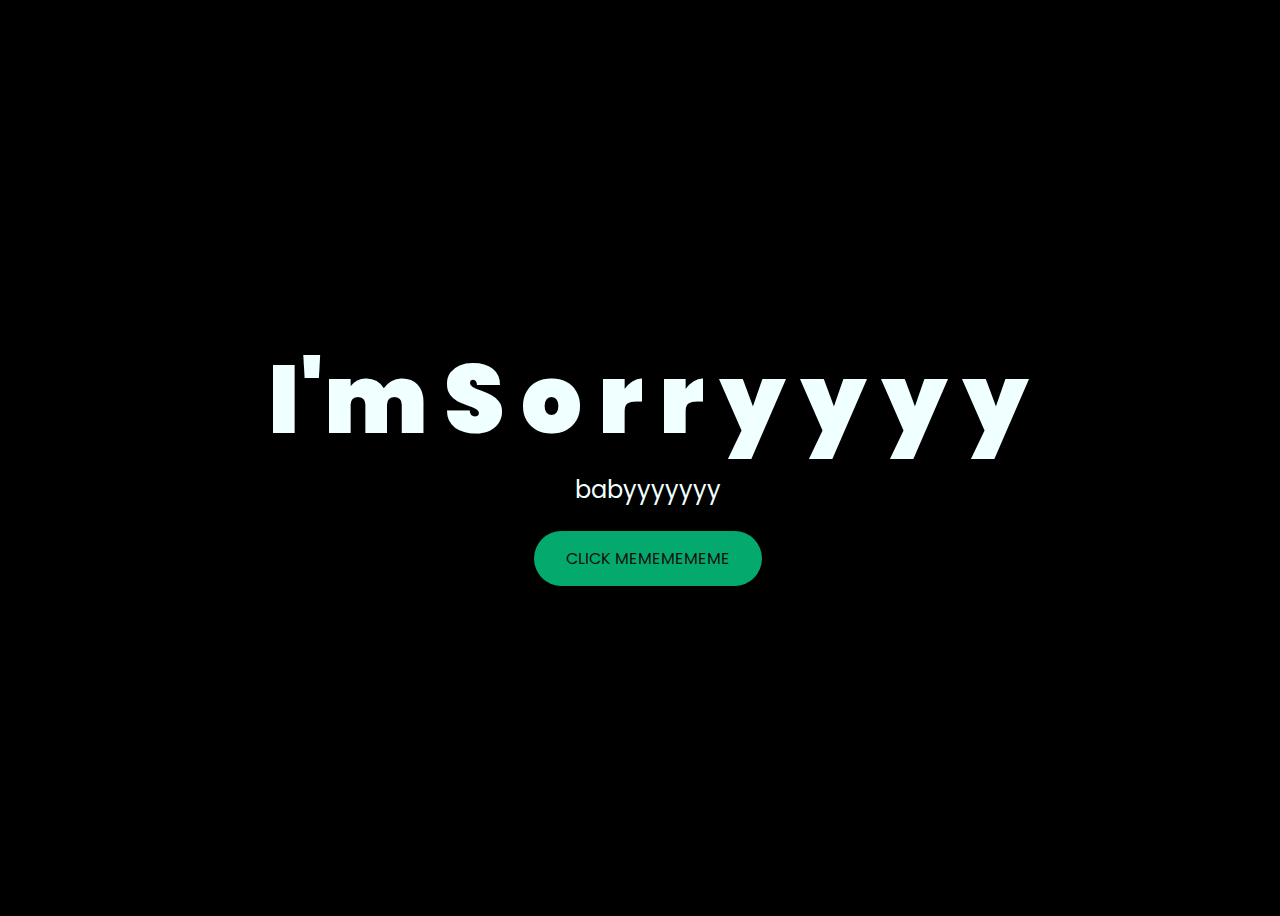
<file: index.html>
<!DOCTYPE html>
<html lang="en">
<head>
    <meta charset="UTF-8">
    <meta name="viewport" content="width=device-width, initial-scale=1.0">
    <title>heueheueheuehe</title>
    <link rel="stylesheet" href="style.css">
</head>
<body>
    <div class="greetings">

            <span>I'm</span>
          
            <span>S</span>
            <span>o</span>
            <span>r</span>
            <span>r</span>
            <span>y</span>
            <span>y</span>
            <span>y</span>
            <span>y</span>
        </div>
        <div class="description">
            <span>babyyyyyyy</span>
        </div>
        <div class="button">
            <button>
                <a href="sadad.html">CLICK MEMEMEMEME</a>
            </button>
            
        </div>
</body>
</html>
</file>
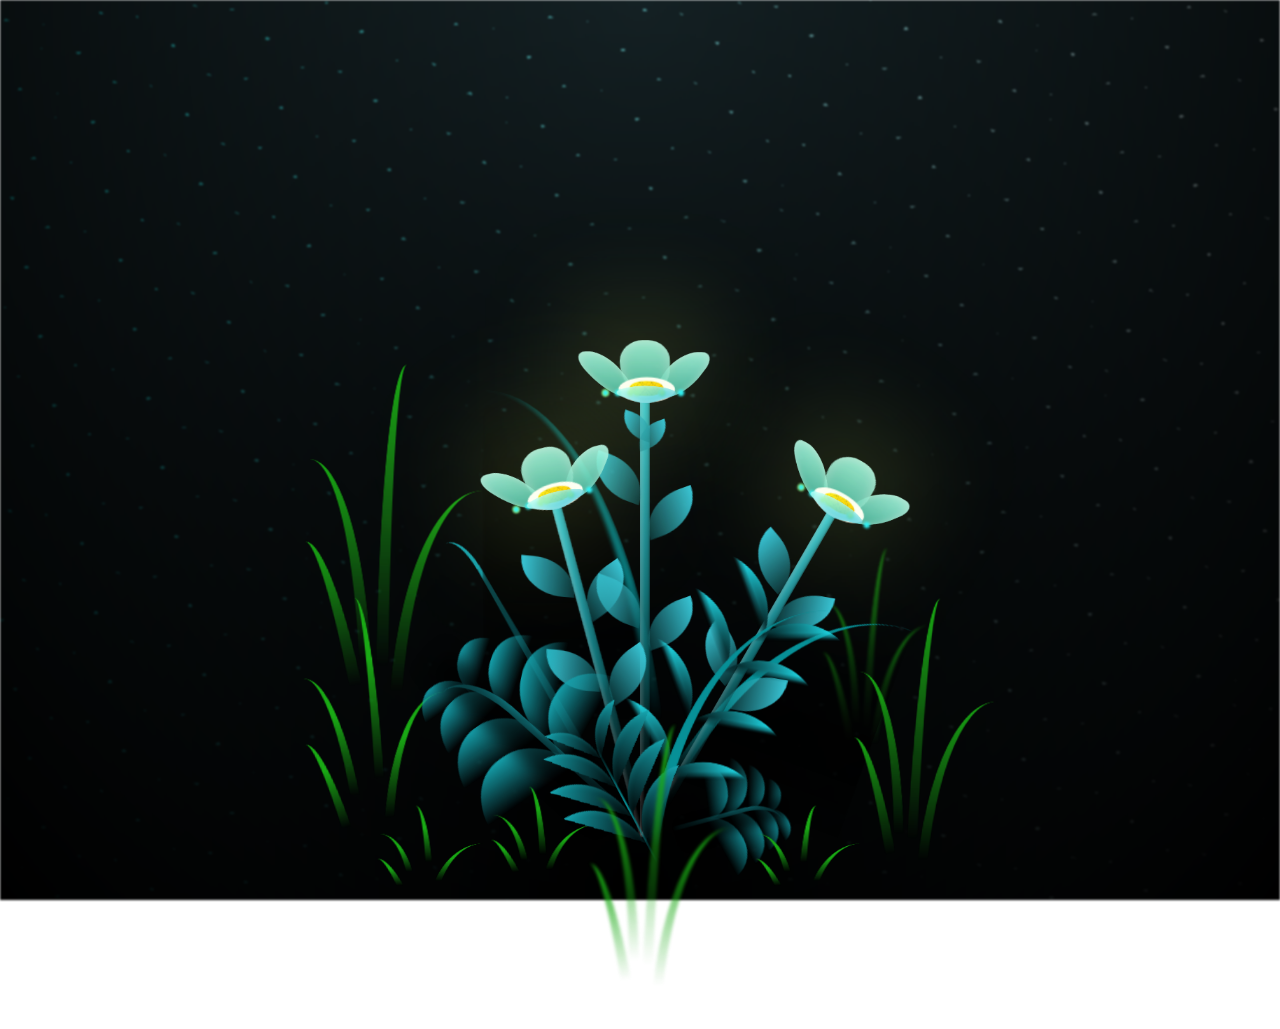
<file: flower.html>
<!DOCTYPE html>
<html lang="en">
<head>
    <meta charset="UTF-8">
    <meta name="viewport" content="width=device-width, initial-scale=1.0">
    <link rel="stylesheet" href="flower.css">
    <title>imissu</title>
</head>
  
<body class="not-loaded">
  
    <div class="night"></div>
    <div class="flowers">
      <div class="flower flower--1">
        <div class="flower__leafs flower__leafs--1">
          <div class="flower__leaf flower__leaf--1"></div>
          <div class="flower__leaf flower__leaf--2"></div>
          <div class="flower__leaf flower__leaf--3"></div>
          <div class="flower__leaf flower__leaf--4"></div>
          

          <div class="flower__white-circle"></div>
  
          <div class="flower__light flower__light--1"></div>
          <div class="flower__light flower__light--2"></div>
          <div class="flower__light flower__light--3"></div>
          <div class="flower__light flower__light--4"></div>
          <div class="flower__light flower__light--5"></div>
          <div class="flower__light flower__light--6"></div>
          <div class="flower__light flower__light--7"></div>
          <div class="flower__light flower__light--8"></div>
  
        </div>
        <div class="flower__line">
          <div class="flower__line__leaf flower__line__leaf--1"></div>
          <div class="flower__line__leaf flower__line__leaf--2"></div>
          <div class="flower__line__leaf flower__line__leaf--3"></div>
          <div class="flower__line__leaf flower__line__leaf--4"></div>
          <div class="flower__line__leaf flower__line__leaf--5"></div>
          <div class="flower__line__leaf flower__line__leaf--6"></div>
        </div>
      </div>
  
      <div class="flower flower--2">
        <div class="flower__leafs flower__leafs--2">
          <div class="flower__leaf flower__leaf--1"></div>
          <div class="flower__leaf flower__leaf--2"></div>
          <div class="flower__leaf flower__leaf--3"></div>
          <div class="flower__leaf flower__leaf--4"></div>
          <div class="flower__white-circle"></div>
  
          <div class="flower__light flower__light--1"></div>
          <div class="flower__light flower__light--2"></div>
          <div class="flower__light flower__light--3"></div>
          <div class="flower__light flower__light--4"></div>
          <div class="flower__light flower__light--5"></div>
          <div class="flower__light flower__light--6"></div>
          <div class="flower__light flower__light--7"></div>
          <div class="flower__light flower__light--8"></div>
  
        </div>
        <div class="flower__line">
          <div class="flower__line__leaf flower__line__leaf--1"></div>
          <div class="flower__line__leaf flower__line__leaf--2"></div>
          <div class="flower__line__leaf flower__line__leaf--3"></div>
          <div class="flower__line__leaf flower__line__leaf--4"></div>
        </div>
      </div>
  
      <div class="flower flower--3">
        <div class="flower__leafs flower__leafs--3">
          <div class="flower__leaf flower__leaf--1"></div>
          <div class="flower__leaf flower__leaf--2"></div>
          <div class="flower__leaf flower__leaf--3"></div>
          <div class="flower__leaf flower__leaf--4"></div>
          <div class="flower__white-circle"></div>
  
          <div class="flower__light flower__light--1"></div>
          <div class="flower__light flower__light--2"></div>
          <div class="flower__light flower__light--3"></div>
          <div class="flower__light flower__light--4"></div>
          <div class="flower__light flower__light--5"></div>
          <div class="flower__light flower__light--6"></div>
          <div class="flower__light flower__light--7"></div>
          <div class="flower__light flower__light--8"></div>
  
        </div>
        <div class="flower__line">
          <div class="flower__line__leaf flower__line__leaf--1"></div>
          <div class="flower__line__leaf flower__line__leaf--2"></div>
          <div class="flower__line__leaf flower__line__leaf--3"></div>
          <div class="flower__line__leaf flower__line__leaf--4"></div>
        </div>
      </div>
  
      <div class="grow-ans" style="--d:1.2s">
        <div class="flower__g-long">
          <div class="flower__g-long__top"></div>
          <div class="flower__g-long__bottom"></div>
        </div>
      </div>
  
      <div class="growing-grass">
        <div class="flower__grass flower__grass--1">
          <div class="flower__grass--top"></div>
          <div class="flower__grass--bottom"></div>
          <div class="flower__grass__leaf flower__grass__leaf--1"></div>
          <div class="flower__grass__leaf flower__grass__leaf--2"></div>
          <div class="flower__grass__leaf flower__grass__leaf--3"></div>
          <div class="flower__grass__leaf flower__grass__leaf--4"></div>
          <div class="flower__grass__leaf flower__grass__leaf--5"></div>
          <div class="flower__grass__leaf flower__grass__leaf--6"></div>
          <div class="flower__grass__leaf flower__grass__leaf--7"></div>
          <div class="flower__grass__leaf flower__grass__leaf--8"></div>
          <div class="flower__grass__overlay"></div>
        </div>
      </div>
  
      <div class="growing-grass">
        <div class="flower__grass flower__grass--2">
          <div class="flower__grass--top"></div>
          <div class="flower__grass--bottom"></div>
          <div class="flower__grass__leaf flower__grass__leaf--1"></div>
          <div class="flower__grass__leaf flower__grass__leaf--2"></div>
          <div class="flower__grass__leaf flower__grass__leaf--3"></div>
          <div class="flower__grass__leaf flower__grass__leaf--4"></div>
          <div class="flower__grass__leaf flower__grass__leaf--5"></div>
          <div class="flower__grass__leaf flower__grass__leaf--6"></div>
          <div class="flower__grass__leaf flower__grass__leaf--7"></div>
          <div class="flower__grass__leaf flower__grass__leaf--8"></div>
          <div class="flower__grass__overlay"></div>
        </div>
      </div>
  
      <div class="grow-ans" style="--d:2.4s">
        <div class="flower__g-right flower__g-right--1">
          <div class="leaf"></div>
        </div>
      </div>
  
      <div class="grow-ans" style="--d:2.8s">
        <div class="flower__g-right flower__g-right--2">
          <div class="leaf"></div>
        </div>
      </div>
  
      <div class="grow-ans" style="--d:2.8s">
        <div class="flower__g-front">
          <div class="flower__g-front__leaf-wrapper flower__g-front__leaf-wrapper--1">
            <div class="flower__g-front__leaf"></div>
          </div>
          <div class="flower__g-front__leaf-wrapper flower__g-front__leaf-wrapper--2">
            <div class="flower__g-front__leaf"></div>
          </div>
          <div class="flower__g-front__leaf-wrapper flower__g-front__leaf-wrapper--3">
            <div class="flower__g-front__leaf"></div>
          </div>
          <div class="flower__g-front__leaf-wrapper flower__g-front__leaf-wrapper--4">
            <div class="flower__g-front__leaf"></div>
          </div>
          <div class="flower__g-front__leaf-wrapper flower__g-front__leaf-wrapper--5">
            <div class="flower__g-front__leaf"></div>
          </div>
          <div class="flower__g-front__leaf-wrapper flower__g-front__leaf-wrapper--6">
            <div class="flower__g-front__leaf"></div>
          </div>
          <div class="flower__g-front__leaf-wrapper flower__g-front__leaf-wrapper--7">
            <div class="flower__g-front__leaf"></div>
          </div>
          <div class="flower__g-front__leaf-wrapper flower__g-front__leaf-wrapper--8">
            <div class="flower__g-front__leaf"></div>
          </div>
          <div class="flower__g-front__line"></div>
        </div>
      </div>
  
      <div class="grow-ans" style="--d:3.2s">
        <div class="flower__g-fr">
          <div class="leaf"></div>
          <div class="flower__g-fr__leaf flower__g-fr__leaf--1"></div>
          <div class="flower__g-fr__leaf flower__g-fr__leaf--2"></div>
          <div class="flower__g-fr__leaf flower__g-fr__leaf--3"></div>
          <div class="flower__g-fr__leaf flower__g-fr__leaf--4"></div>
          <div class="flower__g-fr__leaf flower__g-fr__leaf--5"></div>
          <div class="flower__g-fr__leaf flower__g-fr__leaf--6"></div>
          <div class="flower__g-fr__leaf flower__g-fr__leaf--7"></div>
          <div class="flower__g-fr__leaf flower__g-fr__leaf--8"></div>
        </div>
      </div>
  
      <div class="long-g long-g--0">
        <div class="grow-ans" style="--d:3s">
          <div class="leaf leaf--0"></div>
        </div>
        <div class="grow-ans" style="--d:2.2s">
          <div class="leaf leaf--1"></div>
        </div>
        <div class="grow-ans" style="--d:3.4s">
          <div class="leaf leaf--2"></div>
        </div>
        <div class="grow-ans" style="--d:3.6s">
          <div class="leaf leaf--3"></div>
        </div>
      </div>
  
      <div class="long-g long-g--1">
        <div class="grow-ans" style="--d:3.6s">
          <div class="leaf leaf--0"></div>
        </div>
        <div class="grow-ans" style="--d:3.8s">
          <div class="leaf leaf--1"></div>
        </div>
        <div class="grow-ans" style="--d:4s">
          <div class="leaf leaf--2"></div>
        </div>
        <div class="grow-ans" style="--d:4.2s">
          <div class="leaf leaf--3"></div>
        </div>
      </div>
  
      <div class="long-g long-g--2">
        <div class="grow-ans" style="--d:4s">
          <div class="leaf leaf--0"></div>
        </div>
        <div class="grow-ans" style="--d:4.2s">
          <div class="leaf leaf--1"></div>
        </div>
        <div class="grow-ans" style="--d:4.4s">
          <div class="leaf leaf--2"></div>
        </div>
        <div class="grow-ans" style="--d:4.6s">
          <div class="leaf leaf--3"></div>
        </div>
      </div>
  
      <div class="long-g long-g--3">
        <div class="grow-ans" style="--d:4s">
          <div class="leaf leaf--0"></div>
        </div>
        <div class="grow-ans" style="--d:4.2s">
          <div class="leaf leaf--1"></div>
        </div>
        <div class="grow-ans" style="--d:3s">
          <div class="leaf leaf--2"></div>
        </div>
        <div class="grow-ans" style="--d:3.6s">
          <div class="leaf leaf--3"></div>
        </div>
      </div>
  
      <div class="long-g long-g--4">
        <div class="grow-ans" style="--d:4s">
          <div class="leaf leaf--0"></div>
        </div>
        <div class="grow-ans" style="--d:4.2s">
          <div class="leaf leaf--1"></div>
        </div>
        <div class="grow-ans" style="--d:3s">
          <div class="leaf leaf--2"></div>
        </div>
        <div class="grow-ans" style="--d:3.6s">
          <div class="leaf leaf--3"></div>
        </div>
      </div>
  
      <div class="long-g long-g--5">
        <div class="grow-ans" style="--d:4s">
          <div class="leaf leaf--0"></div>
        </div>
        <div class="grow-ans" style="--d:4.2s">
          <div class="leaf leaf--1"></div>
        </div>
        <div class="grow-ans" style="--d:3s">
          <div class="leaf leaf--2"></div>
        </div>
        <div class="grow-ans" style="--d:3.6s">
          <div class="leaf leaf--3"></div>
        </div>
      </div>
  
      <div class="long-g long-g--6">
        <div class="grow-ans" style="--d:4.2s">
          <div class="leaf leaf--0"></div>
        </div>
        <div class="grow-ans" style="--d:4.4s">
          <div class="leaf leaf--1"></div>
        </div>
        <div class="grow-ans" style="--d:4.6s">
          <div class="leaf leaf--2"></div>
        </div>
        <div class="grow-ans" style="--d:4.8s">
          <div class="leaf leaf--3"></div>
        </div>
      </div>
  
      <div class="long-g long-g--7">
        <div class="grow-ans" style="--d:3s">
          <div class="leaf leaf--0"></div>
        </div>
        <div class="grow-ans" style="--d:3.2s">
          <div class="leaf leaf--1"></div>
        </div>
        <div class="grow-ans" style="--d:3.5s">
          <div class="leaf leaf--2"></div>
        </div>
        <div class="grow-ans" style="--d:3.6s">
          <div class="leaf leaf--3"></div>
        </div>
      </div>
    </div>
    <script src="flower.js"></script>
  </body>
</html>
</file>
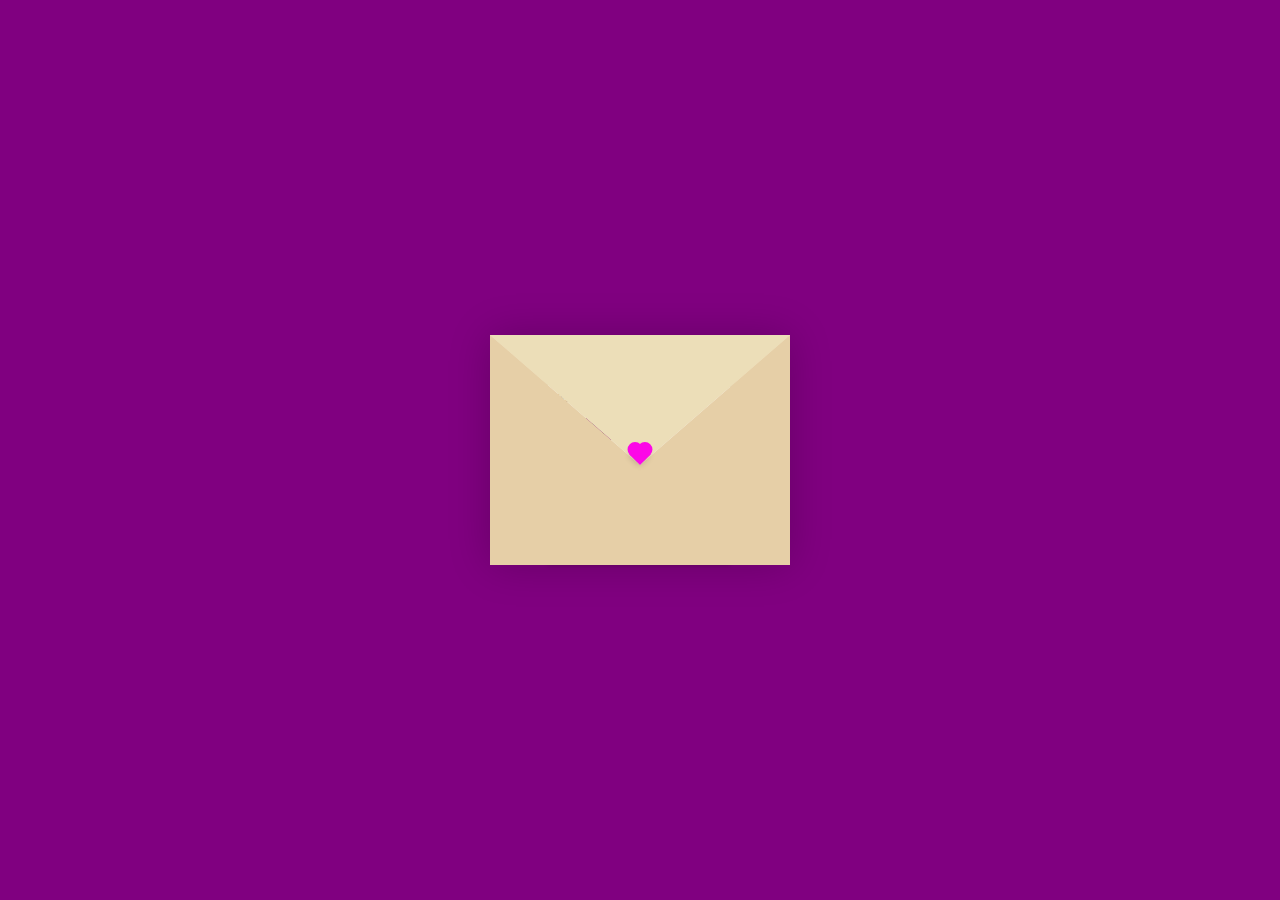
<file: sadad.html>
<!DOCTYPE html>
<html lang="en">
<head>
    <meta charset="UTF-8">
    <meta http-equiv="X-UA-Compatible" content="IE=edge">
    <meta name="viewport" content="width=device-width, initial-scale=1.0">
    <title>heheueheuhehe</title>
    <link rel="stylesheet" href="a.css">
</head>
<body>
    <div class="container">
        <div class="envelope-wrapper">
            <div class="envelope">
                <div class="letter">
                    <div class="text">
                        <strong>Hi Lhoraine,</strong>
                        <p>
                            Sorry na nga e, ako na yung mali <br>
                            ikaw na yung tama 😁
                            <div class="button">
                                <button>
                                    <a href="flower.html">CLICK ME</a>
                                </button>
                        </p>
                    </div>
                </div>
            </div>
            <div class="heart"></div>
        </div>
    </div>
    <script>
        const envelope = document.querySelector('.envelope-wrapper');
        envelope.addEventListener('click', () => {
            envelope.classList.toggle('flap');
        });
    </script>
    
</body>
</html>
</file>
<file: style.css>
@import url('https://fonts.googleapis.com/css2?family=Poppins:ital,wght@0,500;1,900&display=swap');
*{
    font-family: 'Poppins',cursive;
}
body{
    color: azure;
    width: 100%;
    height: 100vh;
    display: flex;
    flex-direction: column;
    align-items: center;
    justify-content: center;
    background-color: black;
}
.greetings{
    font-size: 6rem;
    font-weight: 900;
}
.greetings > span{
    animation: glow 2.5s ease-in-out infinite;
}
@keyframes glow{
    0%, 100%{
        color: #fff;
        text-shadow: 0 0 12px purple, 0 0 50px purple, 0 0 100px purple;
    }
    10%, 90%{
        color: #111;
        text-shadow: none;
    }
}
.greetings > span:nth-child(2){
    animation-delay: .2s ;
}
.greetings > span:nth-child(3){
    animation-delay: .4s ;
}
.greetings > span:nth-child(4){
    animation-delay: .6s;
}
.greetings > span:nth-child(5){
    animation-delay: .8s;
}
.greetings > span:nth-child(5){
    animation-delay: .10s;
}
.greetings > span:nth-child(5){
    animation-delay: .12s;
}
.greetings > span:nth-child(5){
    animation-delay: .14s;
}
.greetings > span:nth-child(5){
    animation-delay: .16s;
}
.greetings > span:nth-child(5){
    animation-delay: .18s;
}
.greetings > span:nth-child(5){
    animation-delay: .20s;
}


.description{
    font-size: 1.5rem;
    margin-bottom: 20px;
}

button {
     background-color: #04AA6D;
     border: none;
     color: white;
     padding: 15px 32px;
     display: inline-block;
     margin: 4px 2px;
     cursor: pointer;
     border-radius: 180px;
     
}
.button a{
    text-decoration: none;
    font-size: 1rem;
    color: #111;
}

@media screen and (max-width:574px){
    .greetings{
        display: block;
        font-size: 3rem;
        font-weight: 500;
        text-align: center;
    }
    .description{
        font-size: 1rem;
    }
    
    .button a{
        font-size: 1rem;
    }
}
</file>
<file: flower.css>
@import url('https://fonts.googleapis.com/css2?family=Poppins:wght@200;400;500;600;700&family=Rubik:wght@300;400;500;600;700;800&display=swap');

*,
*::after,
*::before {
  padding: 0;
  margin: 0;
  box-sizing: border-box;
}

:root {
  --dark-color: #000000;
}

body {
  display: flex;
  align-items: flex-end;
  justify-content: center;
  min-height: 100vh;
  overflow: hidden;
  perspective: 1000px;
  color: white;
  font-size:clamp(1.5rem, 2rem, 3rem);
    font-weight: 700;
    font-family: 'Poppins', sans-serif;
}


@keyframes glow{
    0%, 100%{
        color: white;
        text-shadow: 0 0 22px rgb(43, 248, 255) , 0 0 70px rgb(0, 255, 255)
    }
    10%, 90%{
        color:rgb(27, 27, 27);
        text-shadow: none;
    }
}

.night {
  position: fixed;
  left: 50%;
  top: 0;
  transform: translateX(-50%);
  width: 100%;
  height: 100%;
  filter: blur(0.1vmin);
  background-image: radial-gradient(ellipse at top, transparent 0%, var(--dark-color)), radial-gradient(ellipse at bottom, var(--dark-color), rgba(145, 233, 255, 0.2)), repeating-linear-gradient(220deg, black 0px, black 19px, transparent 19px, transparent 22px), repeating-linear-gradient(189deg, black 0px, black 19px, transparent 19px, transparent 22px), repeating-linear-gradient(148deg, black 0px, black 19px, transparent 19px, transparent 22px), linear-gradient(90deg, #00fffa, #f0f0f0);
}

.flowers {
  position: relative;
  transform: scale(0.7);
}

.flower {
  position: absolute;
  bottom: 10vmin;
  transform-origin: bottom center;
  z-index: 10;
  --fl-speed: 0.8s;
}
.flower--1 {
  animation: moving-flower-1 4s linear infinite;
}
.flower--1 .flower__line {
  height: 70vmin;
  animation-delay: 0.3s;
}
.flower--1 .flower__line__leaf--1 {
  animation: blooming-leaf-right var(--fl-speed) 1.6s backwards;
}
.flower--1 .flower__line__leaf--2 {
  animation: blooming-leaf-right var(--fl-speed) 1.4s backwards;
}
.flower--1 .flower__line__leaf--3 {
  animation: blooming-leaf-left var(--fl-speed) 1.2s backwards;
}
.flower--1 .flower__line__leaf--4 {
  animation: blooming-leaf-left var(--fl-speed) 1s backwards;
}
.flower--1 .flower__line__leaf--5 {
  animation: blooming-leaf-right var(--fl-speed) 1.8s backwards;
}
.flower--1 .flower__line__leaf--6 {
  animation: blooming-leaf-left var(--fl-speed) 2s backwards;
}
.flower--2 {
  left: 50%;
  transform: rotate(30deg);
  animation: moving-flower-2 4s linear infinite;
}
.flower--2 .flower__line {
  height: 60vmin;
  animation-delay: 0.8s;
}
.flower--2 .flower__line__leaf--1 {
  animation: blooming-leaf-right var(--fl-speed) 1.9s backwards;
}
.flower--2 .flower__line__leaf--2 {
  animation: blooming-leaf-right var(--fl-speed) 1.7s backwards;
}
.flower--2 .flower__line__leaf--3 {
  animation: blooming-leaf-left var(--fl-speed) 1.5s backwards;
}
.flower--2 .flower__line__leaf--4 {
  animation: blooming-leaf-left var(--fl-speed) 1.3s backwards;
}
.flower--3 {
  left: 50%;
  transform: rotate(-15deg);
  animation: moving-flower-3 4s linear infinite;
}
.flower--3 .flower__line {
  animation-delay: 0.9s;
}
.flower--3 .flower__line__leaf--1 {
  animation: blooming-leaf-right var(--fl-speed) 2.5s backwards;
}
.flower--3 .flower__line__leaf--2 {
  animation: blooming-leaf-right var(--fl-speed) 2.3s backwards;
}
.flower--3 .flower__line__leaf--3 {
  animation: blooming-leaf-left var(--fl-speed) 2.1s backwards;
}
.flower--3 .flower__line__leaf--4 {
  animation: blooming-leaf-left var(--fl-speed) 1.9s backwards;
}
.flower__leafs {
  position: relative;
  animation: blooming-flower 2s backwards;
}
.flower__leafs--1 {
  animation-delay: 1.1s;
}
.flower__leafs--2 {
  animation-delay: 1.4s;
}
.flower__leafs--3 {
  animation-delay: 1.7s;
}
.flower__leafs::after {
  content: "";
  position: absolute;
  left: 0;
  top: 0;
  transform: translate(-50%, -100%);
  width: 8vmin;
  height: 8vmin;
  background-color: #e4ff6b;
  filter: blur(10vmin);
}
.flower__leaf {
  position: absolute;
  bottom: 0;
  left: 50%;
  width: 8vmin;
  height: 11vmin;
  border-radius: 51% 49% 47% 53%/44% 45% 55% 69%;
  background-color: #70e665;
  background-image: linear-gradient(to top, #40bbab, #a7ffee);
  transform-origin: bottom center;
  opacity: 0.9;
  box-shadow: inset 0 0 2vmin rgba(255, 255, 255, 0.5);
}
.flower__leaf--1 {
  transform: translate(-10%, 1%) rotateY(40deg) rotateX(-50deg);
}
.flower__leaf--2 {
  transform: translate(-50%, -4%) rotateX(40deg);
}
.flower__leaf--3 {
  transform: translate(-90%, 0%) rotateY(45deg) rotateX(50deg);
}
.flower__leaf--4 {
  width: 8vmin;
  height: 8vmin;
  transform-origin: bottom left;
  border-radius: 4vmin 10vmin 4vmin 4vmin;
  transform: translate(0%, 18%) rotateX(70deg) rotate(-43deg);
  background-image: linear-gradient(to top, #39c6d6, #a7ffee);
  z-index: 1;
  opacity: 0.8;
}
.flower__white-circle {
  position: absolute;
  left: -3.5vmin;
  top: -3vmin;
  width: 9vmin;
  height: 4vmin;
  border-radius: 50%;
  background-color: #fff;
}
.flower__white-circle::after {
  content: "";
  position: absolute;
  left: 50%;
  top: 45%;
  transform: translate(-50%, -50%);
  width: 60%;
  height: 60%;
  border-radius: inherit;
  background-image: repeating-linear-gradient(135deg, rgba(0, 0, 0, 0.03) 0px, rgba(0, 0, 0, 0.03) 1px, transparent 1px, transparent 12px), repeating-linear-gradient(45deg, rgba(0, 0, 0, 0.03) 0px, rgba(0, 0, 0, 0.03) 1px, transparent 1px, transparent 12px), repeating-linear-gradient(67.5deg, rgba(0, 0, 0, 0.03) 0px, rgba(0, 0, 0, 0.03) 1px, transparent 1px, transparent 12px), repeating-linear-gradient(135deg, rgba(0, 0, 0, 0.03) 0px, rgba(0, 0, 0, 0.03) 1px, transparent 1px, transparent 12px), repeating-linear-gradient(45deg, rgba(0, 0, 0, 0.03) 0px, rgba(0, 0, 0, 0.03) 1px, transparent 1px, transparent 12px), repeating-linear-gradient(112.5deg, rgba(0, 0, 0, 0.03) 0px, rgba(0, 0, 0, 0.03) 1px, transparent 1px, transparent 12px), repeating-linear-gradient(112.5deg, rgba(0, 0, 0, 0.03) 0px, rgba(0, 0, 0, 0.03) 1px, transparent 1px, transparent 12px), repeating-linear-gradient(45deg, rgba(0, 0, 0, 0.03) 0px, rgba(0, 0, 0, 0.03) 1px, transparent 1px, transparent 12px), repeating-linear-gradient(22.5deg, rgba(0, 0, 0, 0.03) 0px, rgba(0, 0, 0, 0.03) 1px, transparent 1px, transparent 12px), repeating-linear-gradient(45deg, rgba(0, 0, 0, 0.03) 0px, rgba(0, 0, 0, 0.03) 1px, transparent 1px, transparent 12px), repeating-linear-gradient(22.5deg, rgba(0, 0, 0, 0.03) 0px, rgba(0, 0, 0, 0.03) 1px, transparent 1px, transparent 12px), repeating-linear-gradient(135deg, rgba(0, 0, 0, 0.03) 0px, rgba(0, 0, 0, 0.03) 1px, transparent 1px, transparent 12px), repeating-linear-gradient(157.5deg, rgba(0, 0, 0, 0.03) 0px, rgba(0, 0, 0, 0.03) 1px, transparent 1px, transparent 12px), repeating-linear-gradient(67.5deg, rgba(0, 0, 0, 0.03) 0px, rgba(0, 0, 0, 0.03) 1px, transparent 1px, transparent 12px), repeating-linear-gradient(67.5deg, rgba(0, 0, 0, 0.03) 0px, rgba(0, 0, 0, 0.03) 1px, transparent 1px, transparent 12px), linear-gradient(90deg, #ffeb12, #ffce00);
}
.flower__line {
  height: 55vmin;
  width: 1.5vmin;
  background-image: linear-gradient(to left, rgba(0, 0, 0, 0.2), transparent, rgba(255, 255, 255, 0.2)), linear-gradient(to top, transparent 10%, #14757a, #39c6d6);
  box-shadow: inset 0 0 2px rgba(0, 0, 0, 0.5);
  animation: grow-flower-tree 4s backwards;
}
.flower__line__leaf {
  --w: 7vmin;
  --h: calc(var(--w) + 2vmin);
  position: absolute;
  top: 20%;
  left: 90%;
  width: var(--w);
  height: var(--h);
  border-top-right-radius: var(--h);
  border-bottom-left-radius: var(--h);
  background-image: linear-gradient(to top, rgba(20, 117, 122, 0.4), #39c6d6);
}
.flower__line__leaf--1 {
  transform: rotate(70deg) rotateY(30deg);
}
.flower__line__leaf--2 {
  top: 45%;
  transform: rotate(70deg) rotateY(30deg);
}
.flower__line__leaf--3, .flower__line__leaf--4, .flower__line__leaf--6 {
  border-top-right-radius: 0;
  border-bottom-left-radius: 0;
  border-top-left-radius: var(--h);
  border-bottom-right-radius: var(--h);
  left: -460%;
  top: 12%;
  transform: rotate(-70deg) rotateY(30deg);
}
.flower__line__leaf--4 {
  top: 40%;
}
.flower__line__leaf--5 {
  top: 0;
  transform-origin: left;
  transform: rotate(70deg) rotateY(30deg) scale(0.6);
}
.flower__line__leaf--6 {
  top: -2%;
  left: -450%;
  transform-origin: right;
  transform: rotate(-70deg) rotateY(30deg) scale(0.6);
}
.flower__light {
  position: absolute;
  bottom: 0vmin;
  width: 1vmin;
  height: 1vmin;
  background-color: #fffb00;
  border-radius: 50%;
  filter: blur(0.2vmin);
  animation: light-ans 4s linear infinite backwards;
}
.flower__light:nth-child(odd) {
  background-color: #23f0ff;
}
.flower__light--1 {
  left: -2vmin;
  animation-delay: 1s;
}
.flower__light--2 {
  left: 3vmin;
  animation-delay: 0.5s;
}
.flower__light--3 {
  left: -6vmin;
  animation-delay: 0.3s;
}
.flower__light--4 {
  left: 6vmin;
  animation-delay: 0.9s;
}
.flower__light--5 {
  left: -1vmin;
  animation-delay: 1.5s;
}
.flower__light--6 {
  left: -4vmin;
  animation-delay: 3s;
}
.flower__light--7 {
  left: 3vmin;
  animation-delay: 2s;
}
.flower__light--8 {
  left: -6vmin;
  animation-delay: 3.5s;
}
.flower__grass {
  --c: #159faa;
  --line-w: 1.5vmin;
  position: absolute;
  bottom: 12vmin;
  left: -7vmin;
  display: flex;
  flex-direction: column;
  align-items: flex-end;
  z-index: 20;
  transform-origin: bottom center;
  transform: rotate(-48deg) rotateY(40deg);
}
.flower__grass--1 {
  animation: moving-grass 2s linear infinite;
}
.flower__grass--2 {
  left: 2vmin;
  bottom: 10vmin;
  transform: scale(0.5) rotate(75deg) rotateX(10deg) rotateY(-200deg);
  opacity: 0.8;
  z-index: 0;
  animation: moving-grass--2 1.5s linear infinite;
}
.flower__grass--top {
  width: 7vmin;
  height: 10vmin;
  border-top-right-radius: 100%;
  border-right: var(--line-w) solid var(--c);
  transform-origin: bottom center;
  transform: rotate(-2deg);
}
.flower__grass--bottom {
  margin-top: -2px;
  width: var(--line-w);
  height: 25vmin;
  background-image: linear-gradient(to top, transparent, var(--c));
}
.flower__grass__leaf {
  --size: 10vmin;
  position: absolute;
  width: calc(var(--size) * 2.1);
  height: var(--size);
  border-top-left-radius: var(--size);
  border-top-right-radius: var(--size);
  background-image: linear-gradient(to top, transparent, transparent 30%, var(--c));
  z-index: 100;
}
.flower__grass__leaf--1 {
  top: -6%;
  left: 30%;
  --size: 6vmin;
  transform: rotate(-20deg);
  animation: growing-grass-ans--1 2s 2.6s backwards;
}
@keyframes growing-grass-ans--1 {
  0% {
    transform-origin: bottom left;
    transform: rotate(-20deg) scale(0);
  }
}
.flower__grass__leaf--2 {
  top: -5%;
  left: -110%;
  --size: 6vmin;
  transform: rotate(10deg);
  animation: growing-grass-ans--2 2s 2.4s linear backwards;
}
@keyframes growing-grass-ans--2 {
  0% {
    transform-origin: bottom right;
    transform: rotate(10deg) scale(0);
  }
}
.flower__grass__leaf--3 {
  top: 5%;
  left: 60%;
  --size: 8vmin;
  transform: rotate(-18deg) rotateX(-20deg);
  animation: growing-grass-ans--3 2s 2.2s linear backwards;
}
@keyframes growing-grass-ans--3 {
  0% {
    transform-origin: bottom left;
    transform: rotate(-18deg) rotateX(-20deg) scale(0);
  }
}
.flower__grass__leaf--4 {
  top: 6%;
  left: -135%;
  --size: 8vmin;
  transform: rotate(2deg);
  animation: growing-grass-ans--4 2s 2s linear backwards;
}
@keyframes growing-grass-ans--4 {
  0% {
    transform-origin: bottom right;
    transform: rotate(2deg) scale(0);
  }
}
.flower__grass__leaf--5 {
  top: 20%;
  left: 60%;
  --size: 10vmin;
  transform: rotate(-24deg) rotateX(-20deg);
  animation: growing-grass-ans--5 2s 1.8s linear backwards;
}
@keyframes growing-grass-ans--5 {
  0% {
    transform-origin: bottom left;
    transform: rotate(-24deg) rotateX(-20deg) scale(0);
  }
}
.flower__grass__leaf--6 {
  top: 22%;
  left: -180%;
  --size: 10vmin;
  transform: rotate(10deg);
  animation: growing-grass-ans--6 2s 1.6s linear backwards;
}
@keyframes growing-grass-ans--6 {
  0% {
    transform-origin: bottom right;
    transform: rotate(10deg) scale(0);
  }
}
.flower__grass__leaf--7 {
  top: 39%;
  left: 70%;
  --size: 10vmin;
  transform: rotate(-10deg);
  animation: growing-grass-ans--7 2s 1.4s linear backwards;
}
@keyframes growing-grass-ans--7 {
  0% {
    transform-origin: bottom left;
    transform: rotate(-10deg) scale(0);
  }
}
.flower__grass__leaf--8 {
  top: 40%;
  left: -215%;
  --size: 11vmin;
  transform: rotate(10deg);
  animation: growing-grass-ans--8 2s 1.2s linear backwards;
}
@keyframes growing-grass-ans--8 {
  0% {
    transform-origin: bottom right;
    transform: rotate(10deg) scale(0);
  }
}
.flower__grass__overlay {
  position: absolute;
  top: -10%;
  right: 0%;
  width: 100%;
  height: 100%;
  background-color: rgba(0, 0, 0, 0.6);
  filter: blur(1.5vmin);
  z-index: 100;
}
.flower__g-long {
  --w: 2vmin;
  --h: 6vmin;
  --c: #159faa;
  position: absolute;
  bottom: 10vmin;
  left: -3vmin;
  transform-origin: bottom center;
  transform: rotate(-30deg) rotateY(-20deg);
  display: flex;
  flex-direction: column;
  align-items: flex-end;
  animation: flower-g-long-ans 3s linear infinite;
}
@keyframes flower-g-long-ans {
  0%, 100% {
    transform: rotate(-30deg) rotateY(-20deg);
  }
  50% {
    transform: rotate(-32deg) rotateY(-20deg);
  }
}
.flower__g-long__top {
  top: calc(var(--h) * -1);
  width: calc(var(--w) + 1vmin);
  height: var(--h);
  border-top-right-radius: 100%;
  border-right: 0.7vmin solid var(--c);
  transform: translate(-0.7vmin, 1vmin);
}
.flower__g-long__bottom {
  width: var(--w);
  height: 50vmin;
  transform-origin: bottom center;
  background-image: linear-gradient(to top, transparent 30%, var(--c));
  box-shadow: inset 0 0 2px rgba(0, 0, 0, 0.5);
  clip-path: polygon(35% 0, 65% 1%, 100% 100%, 0% 100%);
}
.flower__g-right {
  position: absolute;
  bottom: 6vmin;
  left: -2vmin;
  transform-origin: bottom left;
  transform: rotate(20deg);
}
.flower__g-right .leaf {
  width: 30vmin;
  height: 50vmin;
  border-top-left-radius: 100%;
  border-left: 2vmin solid #079097;
  background-image: linear-gradient(to bottom, transparent, var(--dark-color) 60%);
  mask-image: linear-gradient(to top, transparent 30%, #079097 60%);
}
.flower__g-right--1 {
  animation: flower-g-right-ans 2.5s linear infinite;
}
.flower__g-right--2 {
  left: 5vmin;
  transform: rotateY(-180deg);
  animation: flower-g-right-ans--2 3s linear infinite;
}
.flower__g-right--2 .leaf {
  height: 75vmin;
  filter: blur(0.3vmin);
  opacity: 0.8;
}
@keyframes flower-g-right-ans {
  0%, 100% {
    transform: rotate(20deg);
  }
  50% {
    transform: rotate(24deg) rotateX(-20deg);
  }
}
@keyframes flower-g-right-ans--2 {
  0%, 100% {
    transform: rotateY(-180deg) rotate(0deg) rotateX(-20deg);
  }
  50% {
    transform: rotateY(-180deg) rotate(6deg) rotateX(-20deg);
  }
}
.flower__g-front {
  position: absolute;
  bottom: 6vmin;
  left: 2.5vmin;
  z-index: 100;
  transform-origin: bottom center;
  transform: rotate(-28deg) rotateY(30deg) scale(1.04);
  animation: flower__g-front-ans 2s linear infinite;
}
@keyframes flower__g-front-ans {
  0%, 100% {
    transform: rotate(-28deg) rotateY(30deg) scale(1.04);
  }
  50% {
    transform: rotate(-35deg) rotateY(40deg) scale(1.04);
  }
}
.flower__g-front__line {
  width: 0.3vmin;
  height: 20vmin;
  background-image: linear-gradient(to top, transparent, #079097, transparent 100%);
  position: relative;
}
.flower__g-front__leaf-wrapper {
  position: absolute;
  top: 0;
  left: 0;
  transform-origin: bottom left;
  transform: rotate(10deg);
}
.flower__g-front__leaf-wrapper:nth-child(even) {
  left: 0vmin;
  transform: rotateY(-180deg) rotate(5deg);
  animation: flower__g-front__leaf-left-ans 1s ease-in backwards;
}
.flower__g-front__leaf-wrapper:nth-child(odd) {
  animation: flower__g-front__leaf-ans 1s ease-in backwards;
}
.flower__g-front__leaf-wrapper--1 {
  top: -8vmin;
  transform: scale(0.7);
  animation: flower__g-front__leaf-ans 1s 5.5s ease-in backwards !important;
}
.flower__g-front__leaf-wrapper--2 {
  top: -8vmin;
  transform: rotateY(-180deg) scale(0.7) !important;
  animation: flower__g-front__leaf-left-ans-2 1s 4.6s ease-in backwards !important;
}
.flower__g-front__leaf-wrapper--3 {
  top: -3vmin;
  animation: flower__g-front__leaf-ans 1s 4.6s ease-in backwards;
}
.flower__g-front__leaf-wrapper--4 {
  top: -3vmin;
  transform: rotateY(-180deg) scale(0.9) !important;
  animation: flower__g-front__leaf-left-ans-2 1s 4.6s ease-in backwards !important;
}
@keyframes flower__g-front__leaf-left-ans-2 {
  0% {
    transform: rotateY(-180deg) scale(0);
  }
}
.flower__g-front__leaf-wrapper--5, .flower__g-front__leaf-wrapper--6 {
  top: 2vmin;
}
.flower__g-front__leaf-wrapper--7, .flower__g-front__leaf-wrapper--8 {
  top: 6.5vmin;
}
.flower__g-front__leaf-wrapper--2 {
  animation-delay: 5.2s !important;
}
.flower__g-front__leaf-wrapper--3 {
  animation-delay: 4.9s !important;
}
.flower__g-front__leaf-wrapper--5 {
  animation-delay: 4.3s !important;
}
.flower__g-front__leaf-wrapper--6 {
  animation-delay: 4.1s !important;
}
.flower__g-front__leaf-wrapper--7 {
  animation-delay: 3.8s !important;
}
.flower__g-front__leaf-wrapper--8 {
  animation-delay: 3.5s !important;
}
@keyframes flower__g-front__leaf-ans {
  0% {
    transform: rotate(10deg) scale(0);
  }
}
@keyframes flower__g-front__leaf-left-ans {
  0% {
    transform: rotateY(-180deg) rotate(5deg) scale(0);
  }
}
.flower__g-front__leaf {
  width: 10vmin;
  height: 10vmin;
  border-radius: 100% 0% 0% 100%/100% 100% 0% 0%;
  box-shadow: inset 0 2px 1vmin rgba(44, 238, 252, 0.2);
  background-image: linear-gradient(to bottom left, transparent, var(--dark-color)), linear-gradient(to bottom right, #159faa 50%, transparent 50%, transparent);
  -webkit-mask-image: linear-gradient(to bottom right, #159faa 50%, transparent 50%, transparent);
  mask-image: linear-gradient(to bottom right, #159faa 50%, transparent 50%, transparent);
}
.flower__g-fr {
  position: absolute;
  bottom: -4vmin;
  left: vmin;
  transform-origin: bottom left;
  z-index: 10;
  animation: flower__g-fr-ans 2s linear infinite;
}
@keyframes flower__g-fr-ans {
  0%, 100% {
    transform: rotate(2deg);
  }
  50% {
    transform: rotate(4deg);
  }
}
.flower__g-fr .leaf {
  width: 30vmin;
  height: 50vmin;
  border-top-left-radius: 100%;
  border-left: 2vmin solid #079097;
  mask-image: linear-gradient(to top, transparent 25%, #079097 50%);
  position: relative;
  z-index: 1;
}
.flower__g-fr__leaf {
  position: absolute;
  top: 0;
  left: 0;
  width: 10vmin;
  height: 10vmin;
  border-radius: 100% 0% 0% 100%/100% 100% 0% 0%;
  box-shadow: inset 0 2px 1vmin rgba(44, 238, 252, 0.2);
  background-image: linear-gradient(to bottom left, transparent, var(--dark-color) 98%), linear-gradient(to bottom right, #23f0ff 45%, transparent 50%, transparent);
  mask-image: linear-gradient(135deg, #159faa 40%, transparent 50%, transparent);
}
.flower__g-fr__leaf--1 {
  left: 20vmin;
  transform: rotate(45deg);
  animation: flower__g-fr-leaft-ans-1 0.5s 5.2s linear backwards;
}
@keyframes flower__g-fr-leaft-ans-1 {
  0% {
    transform-origin: left;
    transform: rotate(45deg) scale(0);
  }
}
.flower__g-fr__leaf--2 {
  left: 12vmin;
  top: -7vmin;
  transform: rotate(25deg) rotateY(-180deg);
  animation: flower__g-fr-leaft-ans-6 0.5s 5s linear backwards;
}
.flower__g-fr__leaf--3 {
  left: 15vmin;
  top: 6vmin;
  transform: rotate(55deg);
  animation: flower__g-fr-leaft-ans-5 0.5s 4.8s linear backwards;
}
.flower__g-fr__leaf--4 {
  left: 6vmin;
  top: -2vmin;
  transform: rotate(25deg) rotateY(-180deg);
  animation: flower__g-fr-leaft-ans-6 0.5s 4.6s linear backwards;
}
.flower__g-fr__leaf--5 {
  left: 10vmin;
  top: 14vmin;
  transform: rotate(55deg);
  animation: flower__g-fr-leaft-ans-5 0.5s 4.4s linear backwards;
}
@keyframes flower__g-fr-leaft-ans-5 {
  0% {
    transform-origin: left;
    transform: rotate(55deg) scale(0);
  }
}
.flower__g-fr__leaf--6 {
  left: 0vmin;
  top: 6vmin;
  transform: rotate(25deg) rotateY(-180deg);
  animation: flower__g-fr-leaft-ans-6 0.5s 4.2s linear backwards;
}
@keyframes flower__g-fr-leaft-ans-6 {
  0% {
    transform-origin: right;
    transform: rotate(25deg) rotateY(-180deg) scale(0);
  }
}
.flower__g-fr__leaf--7 {
  left: 5vmin;
  top: 22vmin;
  transform: rotate(45deg);
  animation: flower__g-fr-leaft-ans-7 0.5s 4s linear backwards;
}
@keyframes flower__g-fr-leaft-ans-7 {
  0% {
    transform-origin: left;
    transform: rotate(45deg) scale(0);
  }
}
.flower__g-fr__leaf--8 {
  left: -4vmin;
  top: 15vmin;
  transform: rotate(15deg) rotateY(-180deg);
  animation: flower__g-fr-leaft-ans-8 0.5s 3.8s linear backwards;
}
@keyframes flower__g-fr-leaft-ans-8 {
  0% {
    transform-origin: right;
    transform: rotate(15deg) rotateY(-180deg) scale(0);
  }
}

.long-g {
  position: absolute;
  bottom: 25vmin;
  left: -42vmin;
  transform-origin: bottom left;
}
.long-g--1 {
  bottom: 0vmin;
  transform: scale(0.8) rotate(-5deg);
}
.long-g--1 .leaf {
mask-image: linear-gradient(to top, transparent 40%, #079097 80%) !important;
}
.long-g--1 .leaf--1 {
  --w: 5vmin;
  --h: 60vmin;
  left: -2vmin;
  transform: rotate(3deg) rotateY(-180deg);
}
.long-g--2, .long-g--3 {
  bottom: -3vmin;
  left: -35vmin;
  transform-origin: center;
  transform: scale(0.6) rotateX(60deg);
}
.long-g--2 .leaf, .long-g--3 .leaf {
  mask-image: linear-gradient(to top, transparent 50%, #079097 80%) !important;
}
.long-g--2 .leaf--1, .long-g--3 .leaf--1 {
  left: -1vmin;
  transform: rotateY(-180deg);
}
.long-g--3 {
  left: -17vmin;
  bottom: 0vmin;
}
.long-g--3 .leaf {
  mask-image: linear-gradient(to top, transparent 40%, #079097 80%) !important;
}
.long-g--4 {
  left: 25vmin;
  bottom: -3vmin;
  transform-origin: center;
  transform: scale(0.6) rotateX(60deg);
}
.long-g--4 .leaf {
  mask-image: linear-gradient(to top, transparent 50%, #079097 80%) !important;
}
.long-g--5 {
  left: 42vmin;
  bottom: 0vmin;
  transform: scale(0.8) rotate(2deg);
}
.long-g--6 {
  left: 0vmin;
  bottom: -20vmin;
  z-index: 100;
  filter: blur(0.3vmin);
  transform: scale(0.8) rotate(2deg);
}
.long-g--7 {
  left: 35vmin;
  bottom: 20vmin;
  z-index: -1;
  filter: blur(0.3vmin);
  transform: scale(0.6) rotate(2deg);
  opacity: 0.7;
}
.long-g .leaf {
  --w: 15vmin;
  --h: 40vmin;
  --c: #1aaa15;
  position: absolute;
  bottom: 0;
  width: var(--w);
  height: var(--h);
  border-top-left-radius: 100%;
  border-left: 2vmin solid var(--c);
  mask-image: linear-gradient(to top, transparent 20%, var(--dark-color));
  transform-origin: bottom center;
}
.long-g .leaf--0 {
  left: 2vmin;
  animation: leaf-ans-1 4s linear infinite;
}
.long-g .leaf--1 {
  --w: 5vmin;
  --h: 60vmin;
  animation: leaf-ans-1 4s linear infinite;
}
.long-g .leaf--2 {
  --w: 10vmin;
  --h: 40vmin;
  left: -0.5vmin;
  bottom: 5vmin;
  transform-origin: bottom left;
  transform: rotateY(-180deg);
  animation: leaf-ans-2 3s linear infinite;
}
.long-g .leaf--3 {
  --w: 5vmin;
  --h: 30vmin;
  left: -1vmin;
  bottom: 3.2vmin;
  transform-origin: bottom left;
  transform: rotate(-10deg) rotateY(-180deg);
  animation: leaf-ans-3 3s linear infinite;
}

@keyframes leaf-ans-1 {
  0%, 100% {
    transform: rotate(-5deg) scale(1);
  }
  50% {
    transform: rotate(5deg) scale(1.1);
  }
}
@keyframes leaf-ans-2 {
  0%, 100% {
    transform: rotateY(-180deg) rotate(5deg);
  }
  50% {
    transform: rotateY(-180deg) rotate(0deg) scale(1.1);
  }
}
@keyframes leaf-ans-3 {
  0%, 100% {
    transform: rotate(-10deg) rotateY(-180deg);
  }
  50% {
    transform: rotate(-20deg) rotateY(-180deg);
  }
}
.grow-ans {
  animation: grow-ans 2s var(--d) backwards;
}

@keyframes grow-ans {
  0% {
    transform: scale(0);
    opacity: 0;
  }
}
@keyframes light-ans {
  0% {
    opacity: 0;
    transform: translateY(0vmin);
  }
  25% {
    opacity: 1;
    transform: translateY(-5vmin) translateX(-2vmin);
  }
  50% {
    opacity: 1;
    transform: translateY(-15vmin) translateX(2vmin);
    filter: blur(0.2vmin);
  }
  75% {
    transform: translateY(-20vmin) translateX(-2vmin);
    filter: blur(0.2vmin);
  }
  100% {
    transform: translateY(-30vmin);
    opacity: 0;
    filter: blur(1vmin);
  }
}
@keyframes moving-flower-1 {
  0%, 100% {
    transform: rotate(2deg);
  }
  50% {
    transform: rotate(-2deg);
  }
}
@keyframes moving-flower-2 {
  0%, 100% {
    transform: rotate(18deg);
  }
  50% {
    transform: rotate(14deg);
  }
}
@keyframes moving-flower-3 {
  0%, 100% {
    transform: rotate(-18deg);
  }
  50% {
    transform: rotate(-20deg) rotateY(-10deg);
  }
}
@keyframes blooming-leaf-right {
  0% {
    transform-origin: left;
    transform: rotate(70deg) rotateY(30deg) scale(0);
  }
}
@keyframes blooming-leaf-left {
  0% {
    transform-origin: right;
    transform: rotate(-70deg) rotateY(30deg) scale(0);
  }
}
@keyframes grow-flower-tree {
  0% {
    height: 0;
    border-radius: 1vmin;
  }
}
@keyframes blooming-flower {
  0% {
    transform: scale(0);
  }
}
@keyframes moving-grass {
  0%, 100% {
    transform: rotate(-48deg) rotateY(40deg);
  }
  50% {
    transform: rotate(-50deg) rotateY(40deg);
  }
}
@keyframes moving-grass--2 {
  0%, 100% {
    transform: scale(0.5) rotate(75deg) rotateX(10deg) rotateY(-200deg);
  }
  50% {
    transform: scale(0.5) rotate(79deg) rotateX(10deg) rotateY(-200deg);
  }
}
.growing-grass {
  animation: growing-grass-ans 1s 2s backwards;
}

@keyframes growing-grass-ans {
  0% {
    transform: scale(0);
  }
}
.not-loaded * {
  animation-play-state: paused !important;
}
</file>
<file: a.css>
:root{
    --primary: #fff;
    --bg-color: purple;
    --bg-envelope-color: #f5edd1;
    --envelope-tab: #ecdeb8;
    --envelope-cover: #e6cfa7;
    --shadow-color: rgba(0, 0, 0, 0.2);
    --txt-color: #444;
    --heart-color: rgb(252, 8, 231);
  }
  body{
    margin: 0;
    padding: 0;
    box-sizing: border-box;
    background: var(--bg-color);
    display: flex;
    align-items: center;
    justify-content: center;
  }
  .container {
    height: 100vh;
    display: grid;
    place-items: center;
  }
  .container > .envelope-wrapper {
    background: var(--bg-envelope-color);
    box-shadow: 0 0 40px var(--shadow-color);
  }
  .envelope-wrapper > .envelope {
    position: relative;
    width: 300px;
    height: 230px;
  }
  .envelope-wrapper > .envelope::before {
    content: "";
    position: absolute;
    top: 0;
    z-index: 2;
    border-top: 130px solid var(--envelope-tab);
    border-right: 150px solid transparent;
    border-left: 150px solid transparent;
    transform-origin: top;
    transition: all 0.5s ease-in-out 0.7s;
  }
  .envelope-wrapper > .envelope::after {
    content: "";
    position: absolute;
    z-index: 2;
    width: 0px;
    height: 0px;
    border-top: 130px solid transparent;
    border-right: 150px solid var(--envelope-cover);
    border-bottom: 100px solid var(--envelope-cover);
    border-left: 150px solid var(--envelope-cover);
  }
  .envelope > .letter {
    position: absolute;
    right: 20%;
    bottom: 0;
    width: 54%;
    height: 80%;
    background: var(--primary);
    text-align: center;
    transition: all 1s ease-in-out;
    box-shadow: 0 0 5px var(--shadow-color);
    padding: 20px 10px;
  }
  
  .envelope > .letter > .text {
    font-family: 'Gill Sans', 'Gill Sans MT', Calibri, 'Trebuchet MS', sans-serif;
    color: var(--txt-color);
    text-align: left;
    font-size: 10px;
  }
  .heart {
    position: absolute;
    top: 50%;
    left: 50%;
    width: 15px;
    height: 15px;
    background: var(--heart-color);
    z-index: 4;
    transform: translate(-50%, -20%) rotate(45deg);
    transition: transform 0.5s ease-in-out 1s;
    box-shadow: 0 1px 6px var(--shadow-color);
    cursor: pointer;
  }
  .heart:before, 
  .heart:after {
    content: "";
    position: absolute;
    width: 15px;
    height: 15px;
    background-color: var(--heart-color);
    border-radius: 50%;
  }
  .heart:before {
    top: -7.5px;
  }
  .heart:after {
    right: 7.5px;
  }
  .flap > .envelope:before {
    transform: rotateX(180deg);
    z-index: 0;
  }
  .flap > .envelope > .letter {
    bottom: 100px;
    transform: scale(1.5);
    transition-delay: 1s;
  }
  .flap > .heart {
    transform: rotate(90deg);
    transition-delay: 0.4s;
  }
  button {
    background-color: #800080;
    border: none;
    color: white;
    padding: 2px 5px;
    display: inline-block;
    margin: 4px 2px;
    cursor: pointer;
    border-radius: 180px;
    
}
.button a{
   text-decoration: none;
   font-size: 1rem;
   color: #111;
}

@media screen and (max-width:574px){

   .description{
       font-size: 1rem;
   }
   
   .button a{
       font-size: 1rem;
   }
}
</file>
